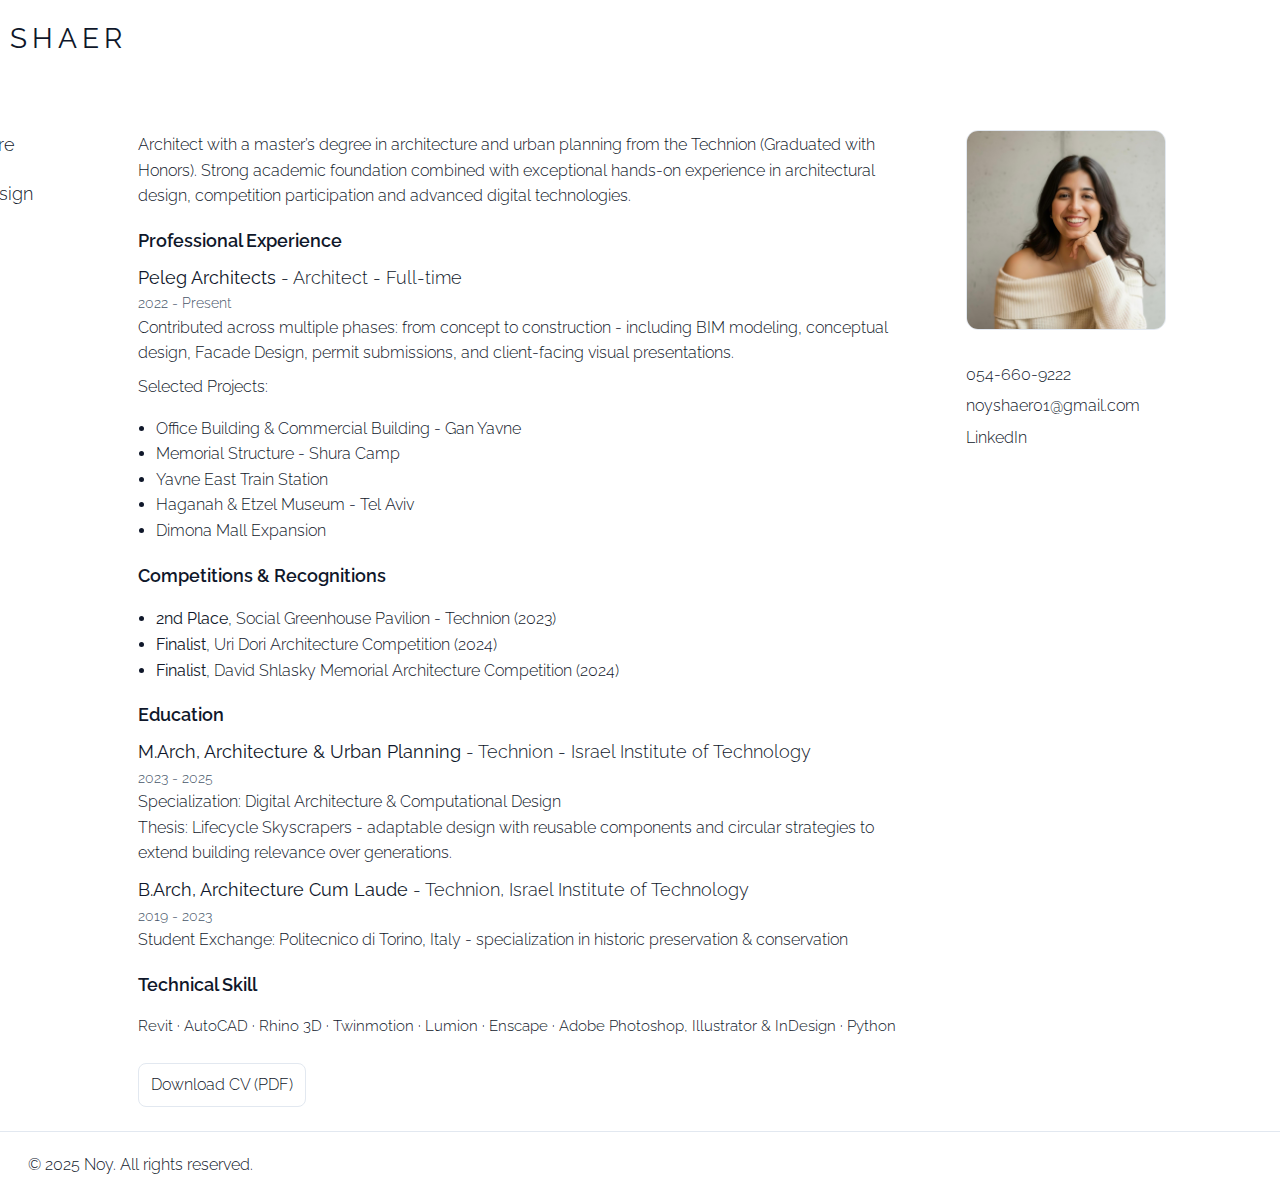
<file: about/index.html>
<!DOCTYPE html>
<html lang="en">
  <head>
    <meta charset="utf-8" />
    <meta name="viewport" content="width=device-width, initial-scale=1" />
    <title>Noy Portfolio</title>
    <link rel="preconnect" href="https://fonts.googleapis.com">
    <link rel="preconnect" href="https://fonts.gstatic.com" crossorigin>
    <link href="https://fonts.googleapis.com/css2?family=Raleway:wght@300;400;600;700&display=swap" rel="stylesheet">
    <link rel="stylesheet" href="/static/css/styles.css" />
  </head>
  <body>
    <main class="content">
      
        <aside class="global-rail">
          
            <a class="brand-global" href="/">Noy Shaer</a>
          
          <nav class="vertical-menu global-menu" aria-label="Primary">
            <a href="/architecture">Architecture</a>
            <a href="/interior">Interior Design</a>
            <a href="/about">About Me</a>
            <a href="/contact">Contact</a>
          </nav>
        </aside>
      
      
  <section class="page about">
    <div class="about-grid">
      <div class="about-body">
        <div class="cv-block">
          
            <div class="cv-html"><div class="cv">

  <p>
    Architect with a master’s degree in architecture and urban planning from the Technion (Graduated with Honors). Strong academic
    foundation combined with exceptional hands-on experience in architectural design, competition participation and advanced digital technologies.
  </p>

  <h3>Professional Experience</h3>
  <div class="cv-entry">
    <div class="cv-entry-header"><strong>Peleg Architects</strong> - Architect - Full‑time</div>
    <div class="cv-entry-dates">2022 - Present</div>
    
      Contributed across multiple phases: from concept to construction - including BIM modeling, conceptual design, Facade Design, permit submissions, and client-facing visual presentations.
  </div>

  <h4>Selected Projects:</h4>
  <ul class="cv-list">
    <li>Office Building & Commercial Building - Gan Yavne</li>
    <li>Memorial Structure - Shura Camp</li>
    <li>Yavne East Train Station</li>
    <li>Haganah & Etzel Museum - Tel Aviv</li>
    <li>Dimona Mall Expansion</li>
  </ul>

  <h3>Competitions & Recognitions</h3>
  <ul class="cv-list">
    <li><b>2nd Place</b>, Social Greenhouse Pavilion - Technion (2023)</li>
    <li><b>Finalist</b>, Uri Dori Architecture Competition (2024)</li>
    <li><b>Finalist</b>, David Shlasky Memorial Architecture Competition (2024)</li>
  </ul>

  <h3>Education</h3>
  <div class="cv-degree-line"><strong>M.Arch, Architecture & Urban Planning</strong> - Technion - Israel Institute of Technology</div>
      <div class="cv-entry-dates">2023 - 2025</div>
      Specialization: Digital Architecture & Computational Design<br>
      Thesis: Lifecycle Skyscrapers - adaptable design with reusable components and circular strategies to extend building relevance over generations.<br>
  <div class="cv-degree cv-degree--undergrad">
    <div class="cv-degree-line"><strong>B.Arch, Architecture Cum Laude</strong> - Technion, Israel Institute of Technology</div>
      <div class="cv-entry-dates">2019 - 2023</div>
        Student Exchange: Politecnico di Torino, Italy - specialization in historic preservation & conservation
  </div>
  </ul>

  <h3>Technical Skill</h3>
  <p class="cv-tags">Revit · AutoCAD · Rhino 3D · Twinmotion · Lumion · Enscape · Adobe Photoshop, Illustrator & InDesign · Python</p>
</div>
</div>
          
          
            <a class="cv-download" href="/static/docs/cv.pdf" target="_blank" rel="noopener">Download CV (PDF)</a>
          
        </div>
      </div>
      <div class="about-portrait">
        
          <img src="/static/img/people/profile.jpeg" alt="Portrait of Noy Shaer" />
        
        <div class="contact-card">
          
            <a href="tel:0546609222">054‑660‑9222</a>
          
          
            <a href="mailto:noyshaer01@gmail.com">noyshaer01@gmail.com</a>
          
          
            <a href="https://www.linkedin.com/in/noy-shaer-3ba31923b/" target="_blank" rel="noopener">LinkedIn</a>
          
        </div>
      </div>
    </div>
  </section>

    </main>

    <footer class="site-footer">
      <div>&copy; 2025 Noy. All rights reserved.</div>
    </footer>

    <script src="/static/js/main.js" defer></script>
    <script src="/static/js/spotlight.js" defer></script>
  </body>
  </html>
</file>
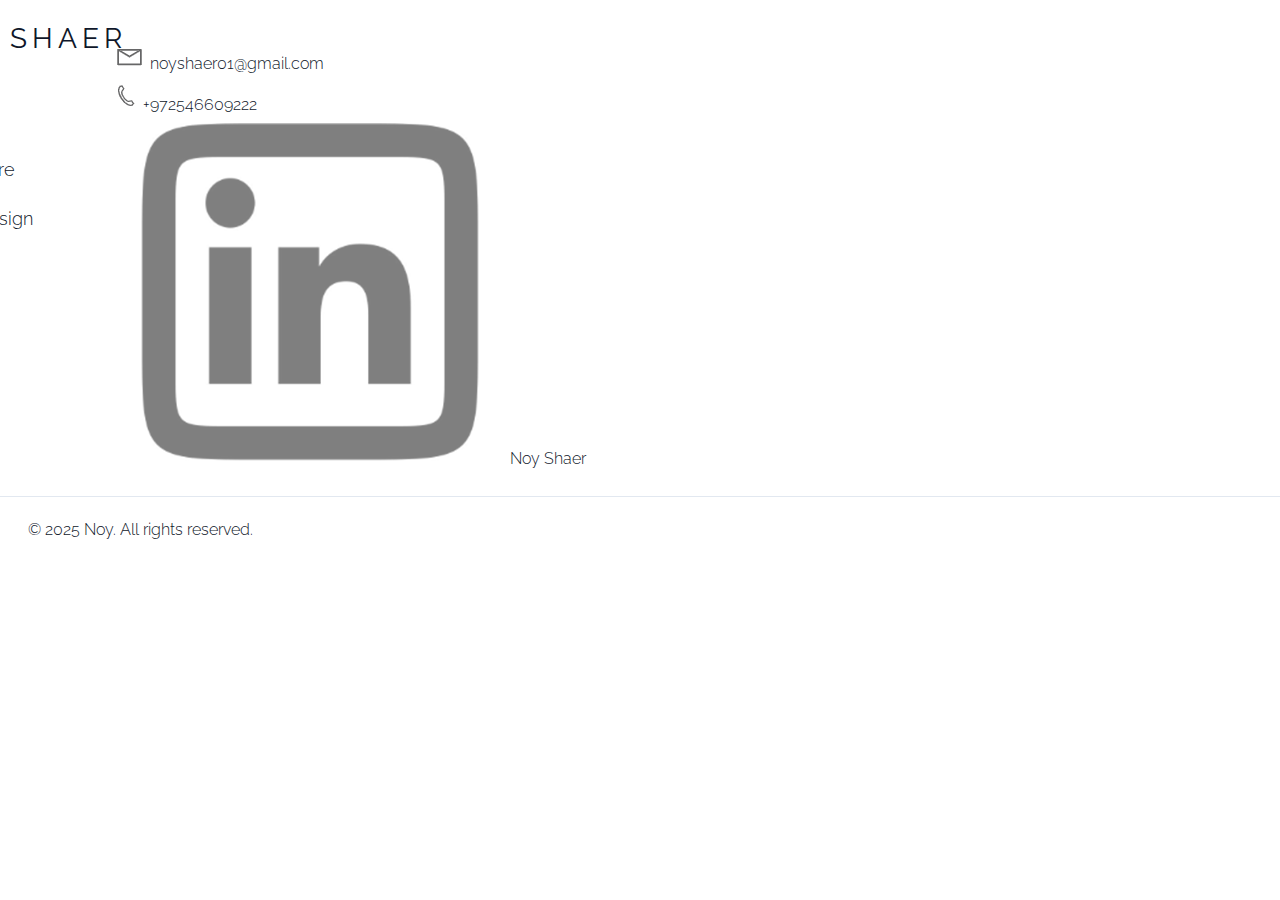
<file: contact/index.html>
<!DOCTYPE html>
<html lang="en">
  <head>
    <meta charset="utf-8" />
    <meta name="viewport" content="width=device-width, initial-scale=1" />
    <title>Noy Portfolio</title>
    <link rel="preconnect" href="https://fonts.googleapis.com">
    <link rel="preconnect" href="https://fonts.gstatic.com" crossorigin>
    <link href="https://fonts.googleapis.com/css2?family=Raleway:wght@300;400;600;700&display=swap" rel="stylesheet">
    <link rel="stylesheet" href="/static/css/styles.css" />
  </head>
  <body>
    <main class="content">
      
        <aside class="global-rail">
          <div class="global-rail__header">
            
              <a class="brand-global" href="/">Noy Shaer</a>
            
            <button class="menu-toggle" type="button" aria-expanded="false" aria-controls="global-menu">
              <span class="menu-toggle__icon" aria-hidden="true"></span>
              <span class="menu-toggle__label">Menu</span>
            </button>
          </div>
          <nav class="vertical-menu global-menu" id="global-menu" aria-label="Primary">
            <a href="/architecture">Architecture</a>
            <a href="/interior">Interior Design</a>
            <a href="/about">About Me</a>
            <a href="/contact">Contact</a>
          </nav>
        </aside>
      
      
  <section class="page contact">
    <div class="contact-card">
      <a class="contact-link" href="mailto:noyshaer01@gmail.com">
        <img class="contact-icon" src="/static/img/people/mail_icon.png" alt="Email icon" />
        <span>noyshaer01@gmail.com</span>
      </a>
      <a class="contact-link" href="tel:+972546609222">
        <img class="contact-icon" src="/static/img/people/phone_icon.png" alt="Phone icon" />
        <span>+972546609222</span>
      </a>
      <a class="contact-link" href="https://www.linkedin.com/in/noy-shaer-3ba31923b/" target="_blank" rel="noopener">
        <img class="contact-icon" src="/static/img/people/linkedin_icon.png" alt="LinkedIn icon" />
        <span>Noy Shaer</span>
      </a>
    </div>
  </section>

    </main>

    <footer class="site-footer">
      <div>&copy; 2025 Noy. All rights reserved.</div>
    </footer>

    <script src="/static/js/main.js" defer></script>
    <script src="/static/js/spotlight.js" defer></script>
  </body>
  </html>
</file>
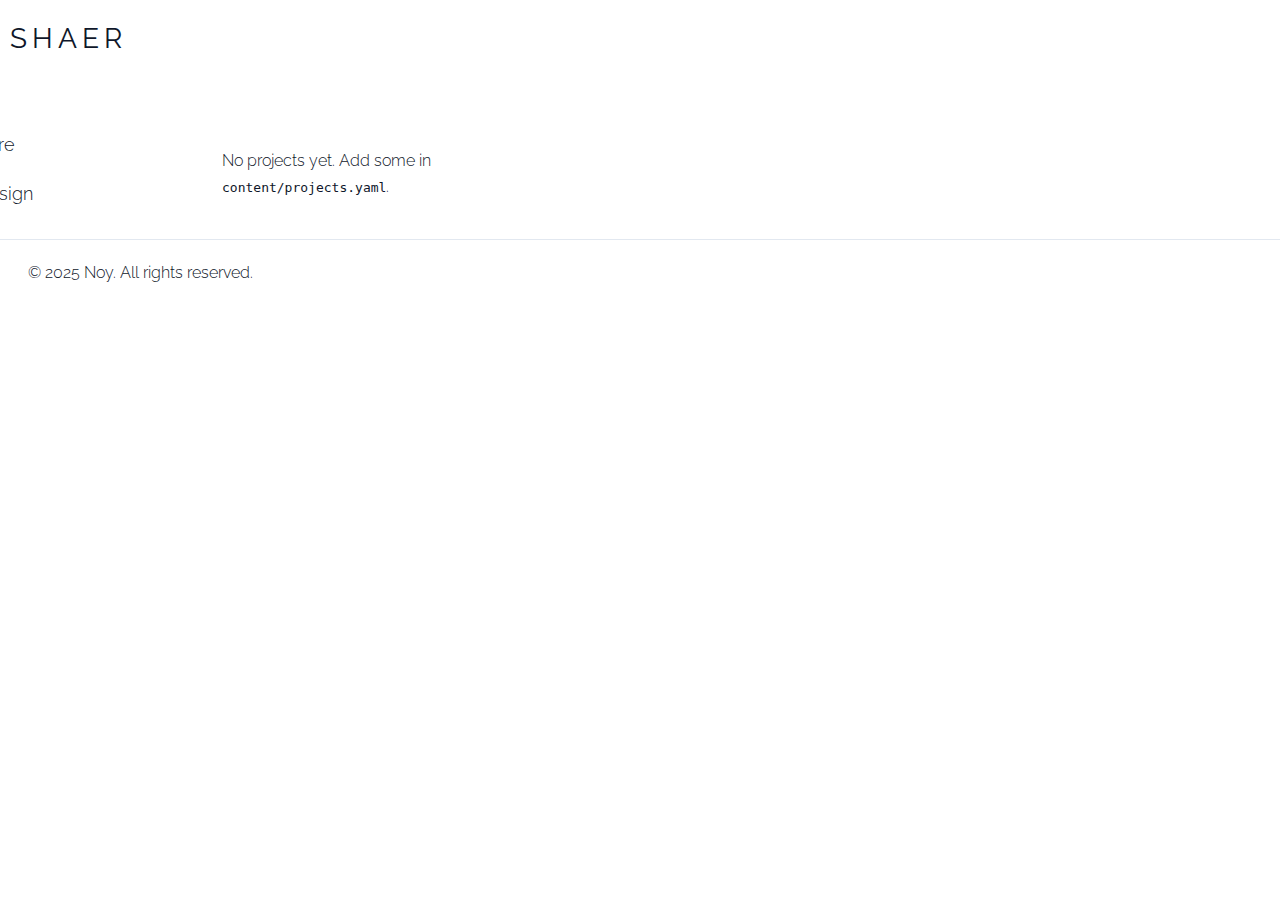
<file: interior/index.html>
<!DOCTYPE html>
<html lang="en">
  <head>
    <meta charset="utf-8" />
    <meta name="viewport" content="width=device-width, initial-scale=1" />
    <title>Noy Portfolio</title>
    <link rel="preconnect" href="https://fonts.googleapis.com">
    <link rel="preconnect" href="https://fonts.gstatic.com" crossorigin>
    <link href="https://fonts.googleapis.com/css2?family=Raleway:wght@300;400;600;700&display=swap" rel="stylesheet">
    <link rel="stylesheet" href="/static/css/styles.css" />
  </head>
  <body>
    <main class="content">
      
        <aside class="global-rail">
          
            <a class="brand-global" href="/">Noy Shaer</a>
          
          <nav class="vertical-menu global-menu" aria-label="Primary">
            <a href="/architecture">Architecture</a>
            <a href="/interior">Interior Design</a>
            <a href="/about">About Me</a>
            <a href="/contact">Contact</a>
          </nav>
        </aside>
      
      
  <section class="grid grid--category">
    
      <p>No projects yet. Add some in <code>content/projects.yaml</code>.</p>
    
  </section>

    </main>

    <footer class="site-footer">
      <div>&copy; 2025 Noy. All rights reserved.</div>
    </footer>

    <script src="/static/js/main.js" defer></script>
  </body>
  </html>
</file>
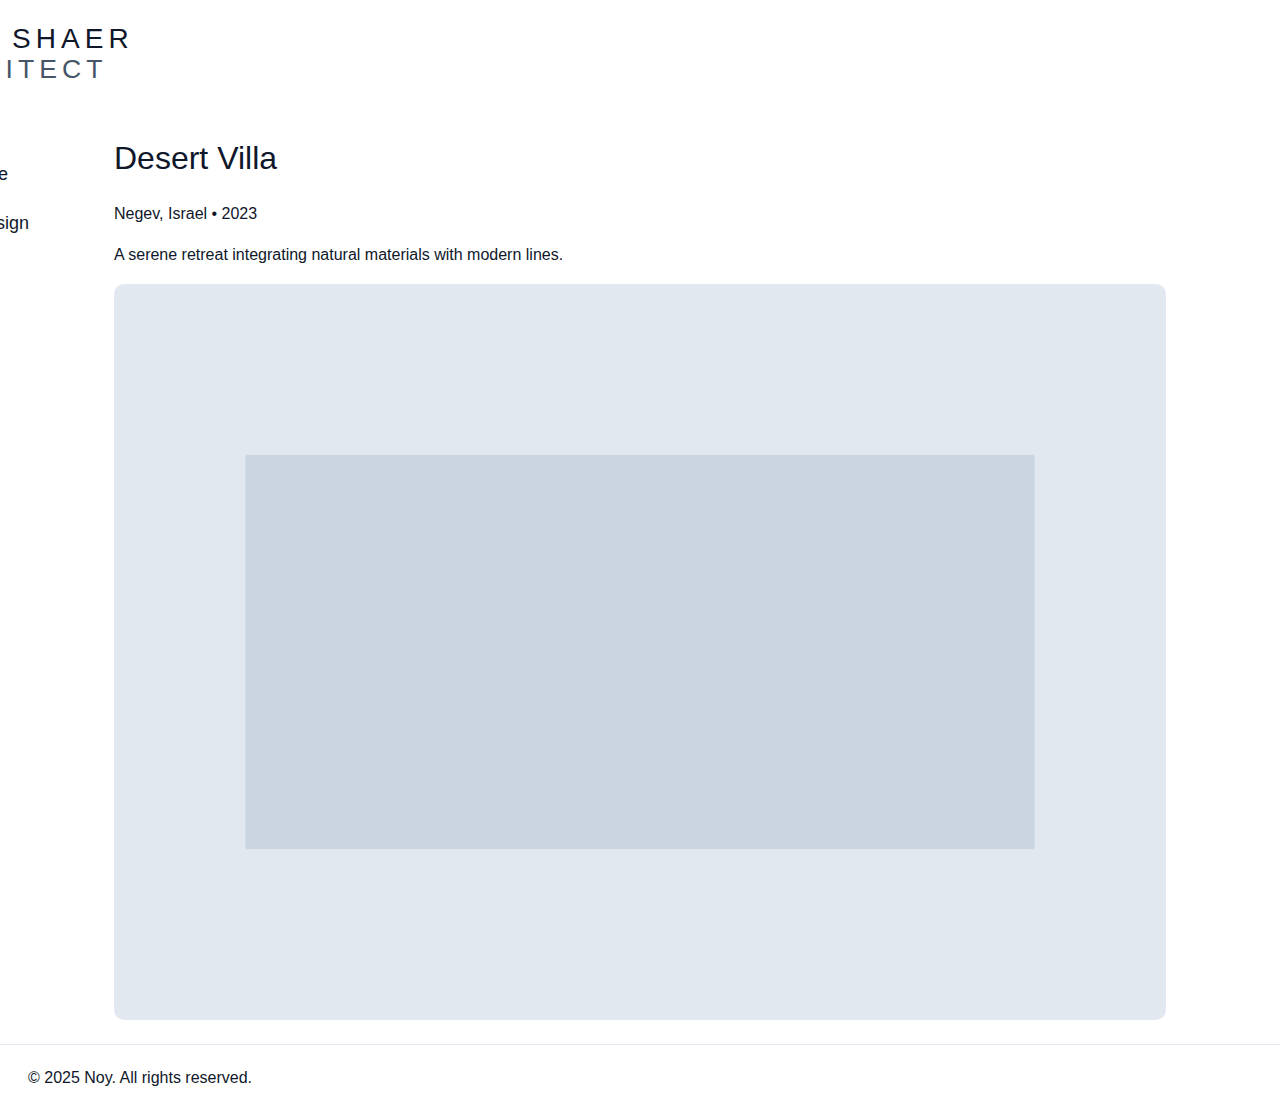
<file: architecture/desert-villa/index.html>
<!DOCTYPE html>
<html lang="en">
  <head>
    <meta charset="utf-8" />
    <meta name="viewport" content="width=device-width, initial-scale=1" />
    <title>Noy Portfolio</title>
    <link rel="stylesheet" href="/static/css/styles.css" />
  </head>
  <body>
    <main class="content">
      
        <aside class="global-rail">
          
            <a class="brand-global" href="/">Noy Shaer<br><span class="brand-role">Architect</span></a>
          
          <nav class="vertical-menu global-menu" aria-label="Primary">
            <a href="/architecture">Architecture</a>
            <a href="/interior">Interior Design</a>
            <a href="/about">About Me</a>
            <a href="/contact">Contact</a>
          </nav>
        </aside>
      
      
  <article class="project">
    <header class="project-header">
      <h1>Desert Villa</h1>
      <p class="meta">Negev, Israel • 2023</p>
      
        <p class="lead">A serene retreat integrating natural materials with modern lines.</p>
      
    </header>
    <section class="image-gallery">
      
        <div class="single-image">
          <img src="/static/img/projects/architecture/desert-villa/01.svg" alt="Desert Villa image" loading="lazy" />
        </div>
      
    </section>
  </article>

    </main>

    <footer class="site-footer">
      <div>&copy; 2025 Noy. All rights reserved.</div>
    </footer>

    <script src="/static/js/main.js" defer></script>
  </body>
  </html>
</file>
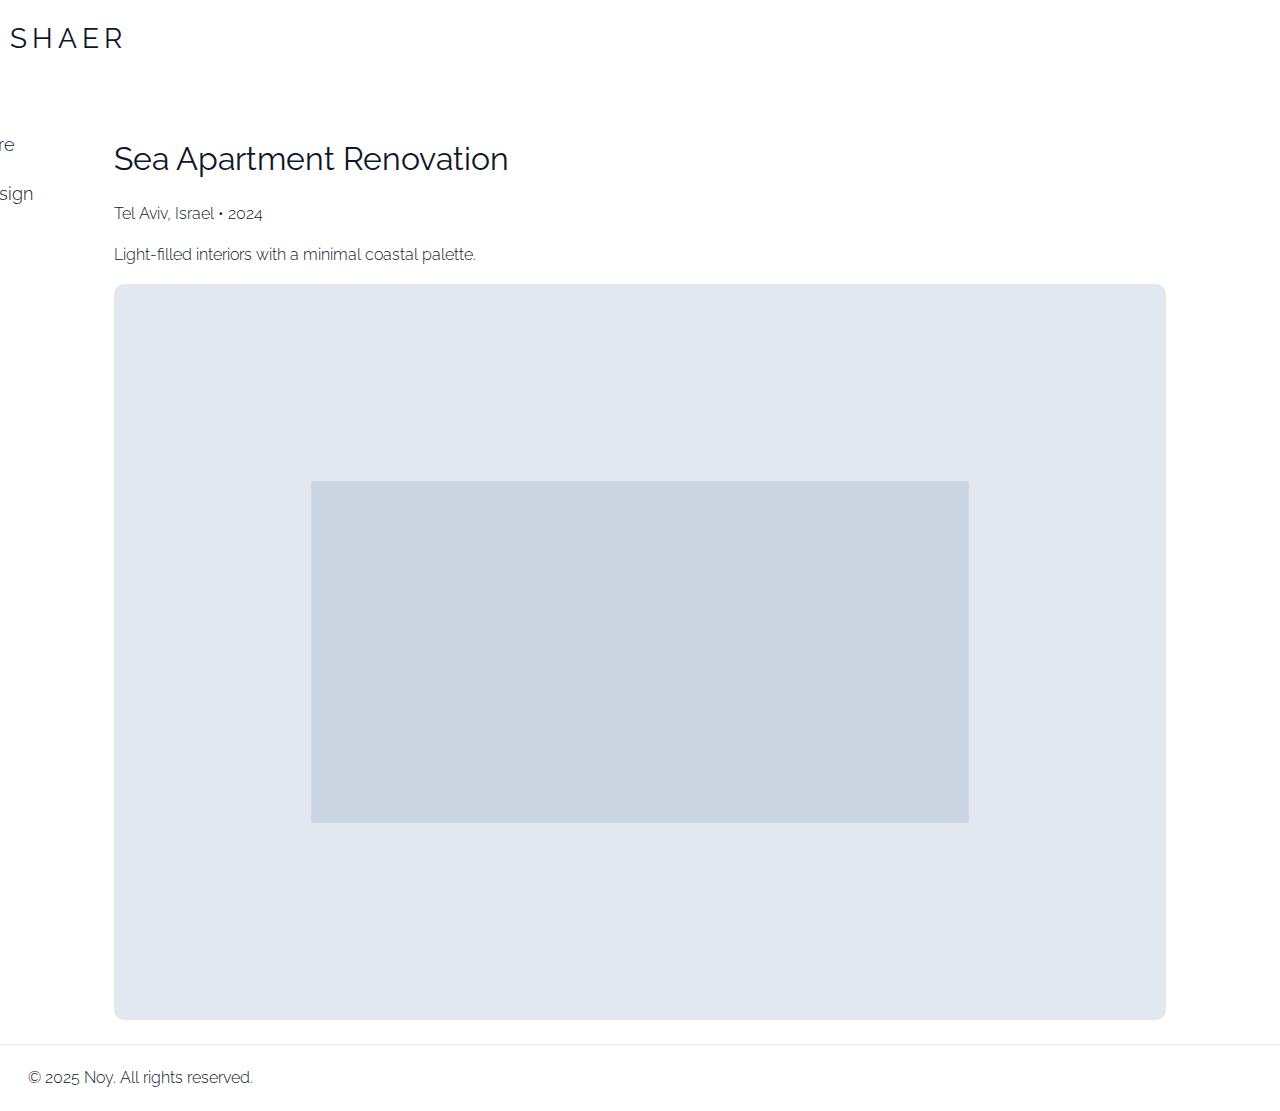
<file: interior/sea-apartment/index.html>
<!DOCTYPE html>
<html lang="en">
  <head>
    <meta charset="utf-8" />
    <meta name="viewport" content="width=device-width, initial-scale=1" />
    <title>Noy Portfolio</title>
    <link rel="preconnect" href="https://fonts.googleapis.com">
    <link rel="preconnect" href="https://fonts.gstatic.com" crossorigin>
    <link href="https://fonts.googleapis.com/css2?family=Raleway:wght@300;400;600;700&display=swap" rel="stylesheet">
    <link rel="stylesheet" href="/static/css/styles.css" />
  </head>
  <body>
    <main class="content">
      
        <aside class="global-rail">
          
            <a class="brand-global" href="/">Noy Shaer</a>
          
          <nav class="vertical-menu global-menu" aria-label="Primary">
            <a href="/architecture">Architecture</a>
            <a href="/interior">Interior Design</a>
            <a href="/about">About Me</a>
            <a href="/contact">Contact</a>
          </nav>
        </aside>
      
      
  <article class="project">
    <header class="project-header">
      <h1>Sea Apartment Renovation</h1>
      <p class="meta">Tel Aviv, Israel • 2024</p>
      
        <p class="lead">Light-filled interiors with a minimal coastal palette.</p>
      
    </header>
    <section class="image-gallery">
      
        <div class="single-image">
          <img src="/static/img/projects/interior/sea-apartment/01.svg" alt="Sea Apartment Renovation image" loading="lazy" />
        </div>
      
    </section>
  </article>

    </main>

    <footer class="site-footer">
      <div>&copy; 2025 Noy. All rights reserved.</div>
    </footer>

    <script src="/static/js/main.js" defer></script>
  </body>
  </html>
</file>
<file: static/css/styles.css>
:root {
  --bg: #ffffff;
  --text: #0f172a;
  --muted: #475569;
  --accent: #0ea5e9;
  --border: #e2e8f0;
}

* { box-sizing: border-box; }
html, body { height: 100%; }
body {
  margin: 0;
  font-family: 'Raleway', 'Segoe UI', Roboto, Arial, sans-serif;
  font-weight: 300;
  color: var(--text);
  background: var(--bg);
  line-height: 1.6;
  overflow-x: hidden;
}

/* Remove top header globally per request; keep footer styling minimal */
.site-footer {
  display: flex;
  align-items: center;
  justify-content: space-between;
  padding: 20px 28px;
  border-top: 1px solid var(--border);
}

.content { max-width: 1100px; margin: 0 auto; padding: 24px; position: relative; }
.global-rail { position: absolute; left: -180px; top: 24px; }
.brand-global { display: block; text-decoration: none; color: var(--text); font-size: 28px; font-weight: 400; margin-bottom: 66px; line-height: 1.1; font-family: 'Raleway', 'Segoe UI', Roboto, Arial, sans-serif; text-transform: uppercase; letter-spacing: 0.18em; word-spacing: 0.5em; }
.brand-global .brand-role { display: block; font-weight: 400; font-size: 0.95em; color: var(--muted); }
.brand-global:hover { color: var(--accent); }
.global-menu { position: relative; }
.global-menu a { text-decoration: none; color: var(--text); display: block; padding: 10px 0; font-size: 18px; border-left: 2px solid transparent; }
.global-menu a:hover { color: var(--accent); border-left-color: var(--accent); padding-left: 6px; }
.page h1 { margin-top: 0; }
.page .lead { color: var(--muted); }

/* Headings default to bold for stronger hierarchy */
h1, h2, h3, h4 { font-weight: 600; }

/* About */
.about { padding-left: 24px; }
.about-grid { display: grid; grid-template-columns: 1fr 200px; gap: 40px; align-items: start; }
.about-portrait img, .about .photo-placeholder { width: 100%; aspect-ratio: 1 / 1; object-fit: cover; border-radius: 12px; border: 1px solid var(--border); background: #f1f5f9; }
.about-portrait { margin-top: 106px; }
.about-body { margin-top: 88px; }
.contact-card { margin-top: 24px; display: grid; gap: 6px; }
.contact-card a { text-decoration: none; color: var(--text); display: block; padding: 0; border: 0; border-radius: 0; background: transparent; }
.contact-card a:hover { color: var(--accent); text-decoration: underline; background: transparent; }
.cv-block { margin-top: 20px; }
.cv-viewer { border: 1px solid var(--border); border-radius: 10px; overflow: hidden; background: #fff; }
.cv-download { display: inline-block; margin-top: 10px; text-decoration: none; color: var(--text); border: 1px solid var(--border); padding: 8px 12px; border-radius: 8px; }
.cv-download:hover { color: #fff; background: var(--text); }
.cv-html h2 { margin: 0 0 8px; }
.cv-html h3 { margin: 18px 0 8px; font-size: 18px; }
.cv-html h4 { margin: 8px 0 6px; font-size: 16px; color: var(--text); font-weight: 300; }
.cv-html .cv-meta { color: var(--muted); font-size: 14px; }
.cv-html .cv-entry { margin: 8px 0; }
.cv-html .cv-entry-header { font-weight: 300; font-size: 18px; }
.cv-html .cv-entry-dates { color: var(--muted); font-size: 14px; }
.cv-html .cv-list { padding-left: 18px; }
.cv-html .cv-tags { color: var(--text); font-size: 15px; }
.cv-html .cv-degree--undergrad { margin-top: 10px; }
.cv-html .cv-degree-line { font-size: 18px; }

@media (max-width: 900px) {
  .about-grid { grid-template-columns: 1fr; }
}

.hero { display: grid; grid-template-columns: 1fr 2fr; gap: 56px; align-items: start; padding: 40px 0 40px; }
.hero h1 { font-size: 40px; margin: 0 0 12px; }
.brand-heading { font-size: 64px; line-height: 1.02; letter-spacing: -0.02em; margin-bottom: 4px; }
.brand-first { font-weight: 300; color: var(--muted); text-transform: uppercase; letter-spacing: 0.08em; font-size: 0.9em; }
.brand-last { font-weight: 600; color: var(--text); border-bottom: 2px solid var(--text); display: inline-block; padding-bottom: 6px; }
.hero .intro { color: var(--muted); margin: 0 0 24px; }
/* In-hero menu removed; global left menu used instead */
.cta-row { display: flex; gap: 12px; }
.cta { display: inline-block; padding: 10px 16px; border-radius: 8px; background: var(--text); color: #fff; text-decoration: none; }
.cta.secondary { background: #fff; color: var(--text); border: 1px solid var(--border); }
.hero-image img, .photo-placeholder { width: 100%; aspect-ratio: 3/4; object-fit: cover; border-radius: 12px; background: #f1f5f9; }

/* Slider */
.slider { position: relative; width: 100%; border-radius: 12px; overflow: hidden; background: var(--bg); }
.slides { position: relative; width: 100%; }
.slide { display: none; }
.slide.is-active { display: block; }
.slide img { display: block; width: 100%; height: auto; max-height: 90vh; margin: 0 auto; object-fit: contain; background: var(--bg); }
.slide { text-decoration: none; color: inherit; }
.image-gallery .slide img { cursor: pointer; }
.slider-arrow {
  position: absolute;
  top: 50%;
  transform: translateY(-50%);
  width: 44px;
  height: 44px;
  background: transparent;
  border: 0;
  color: var(--text);
  display: flex;
  align-items: center;
  justify-content: center;
  padding: 0;
  cursor: pointer;
  transition: color 0.2s ease;
  z-index: 2;
}
.slider-arrow:hover,
.slider-arrow:focus-visible {
  color: var(--text);
}
.slider-arrow:focus-visible {
  outline: 2px solid var(--accent);
  outline-offset: 2px;
}
.slider-arrow--prev { left: 12px; }
.slider-arrow--next { right: 12px; }
.slider-arrow svg {
  width: 20px;
  height: 20px;
  pointer-events: none;
}
.slider-arrow svg path {
  transition: stroke-width 0.2s ease;
}
.slider-arrow:hover svg path,
.slider-arrow:focus-visible svg path {
  stroke-width: 2;
}
.slider-arrow[disabled] {
  opacity: 0.4;
  cursor: not-allowed;
}
.dots { position: absolute; left: 50%; bottom: 10px; transform: translateX(-50%); display: flex; gap: 8px; }
.dot { width: 8px; height: 8px; border-radius: 999px; border: 1px solid rgba(255,255,255,0.9); background: rgba(255,255,255,0.6); cursor: pointer; padding: 0; }
.dot.is-active { background: #fff; }

.category-header { display: flex; align-items: baseline; justify-content: space-between; margin: 12px 0 18px; flex-wrap: wrap; gap: 8px; }
.category-header .subtle { color: var(--muted); }

.grid { display: grid; grid-template-columns: repeat(3, 1fr); gap: 18px; }
.grid--category {
  margin-top: 108px;
  gap: 120px;
  padding-left: 108px;
}
.card { position: relative; display: block; border-radius: 12px; overflow: hidden; text-decoration: none; border: 1px solid var(--border); }
.card-image { width: 100%; padding-top: 70%; background-size: cover; background-position: center; filter: saturate(95%); transition: transform 200ms ease, filter 200ms ease; }
.card-overlay { position: absolute; inset: 0; display: flex; flex-direction: column; justify-content: flex-end; padding: 14px; background: linear-gradient(180deg, rgba(0,0,0,0) 40%, rgba(0,0,0,0.6) 100%); color: #fff; opacity: 0; transition: opacity 200ms ease; }
.card:hover .card-image { transform: scale(1.03); filter: saturate(110%); }
.card:hover .card-overlay { opacity: 1; }
.card .meta { opacity: 0.9; font-size: 14px; }
.card .desc { opacity: 0.9; margin-top: 6px; font-size: 14px; }

/* Make project thumbnails square on category pages (architecture/interior) only */
.grid--category .card-image { padding-top: 100%; }

.project {
  padding-top: 88px;
}
.project-grid {
  display: grid;
  grid-template-columns: minmax(300px, 440px) minmax(640px, 1fr);
  gap: 48px;
  align-items: start;
}
.project-info { display: flex; flex-direction: column; gap: 24px; }
.project-header h1 { margin-bottom: 4px; font-weight: 400; }
.project-meta { display: flex; flex-direction: column; gap: 6px; margin-top: 16px; }
.project-meta-item { margin: 0; font-size: 16px; color: var(--text); font-weight: 300; }
.project-meta-label { font-size: 13px; letter-spacing: 0.08em; color: var(--muted); margin-right: 10px; font-weight: 400; text-transform: none; }
.project-separator { margin-top: 26px; width: 64px; height: 1px; background: var(--border); }
.project-gallery {
  position: relative;
  margin-top: 0;
}
.project-description {
  margin-top: 32px;
  color: var(--muted);
  font-size: 16px;
  line-height: 1.7;
  max-width: 520px;
}
.project-description p { margin: 0; }
.image-gallery { display: grid; grid-template-columns: 1fr; gap: 12px; }
.image-gallery img { width: 100%; display: block; }
.image-gallery .slider { margin: 0; max-width: 100%; }
.image-gallery .single-image { border-radius: 10px; overflow: hidden; }
.image-gallery .single-image img { width: 100%; height: auto; object-fit: contain; background: var(--bg); margin: 0 auto; }


@media (max-width: 1100px) {
  .global-menu { position: static; display: flex; gap: 16px; margin-bottom: 12px; }
  .global-menu a { border-left: none; padding: 0; }
  .global-rail { position: static; left: auto; top: auto; margin-bottom: 12px; }
  .brand-global { margin-bottom: 12px; font-size: 24px; letter-spacing: 0.14em; word-spacing: 0.3em; }
  .project-description {
    margin-top: 16px;
  }
}

@media (max-width: 900px) {
  .hero { grid-template-columns: 1fr; }
  .grid { grid-template-columns: repeat(2, 1fr); }
  .grid--category { padding-left: 0; }
  .hero h1 { font-size: 32px; }
  .brand-heading { font-size: 48px; }
  .about-body { margin-top: 16px; }
  .project { padding-top: 64px; }
  .project-grid { grid-template-columns: 1fr; gap: 32px; }
}

@media (max-width: 640px) {
  .grid { grid-template-columns: 1fr; }
  .brand-heading { font-size: 36px; }
  .content { padding: 16px; }
  .slider-arrow {
    width: 36px;
    height: 36px;
  }
  .slider-arrow--prev { left: 6px; }
  .slider-arrow--next { right: 6px; }
  .project { padding-top: 48px; }
  .project-grid { gap: 24px; }
}

/* Improve text wrapping to avoid overflow on narrow screens */
p, h1, h2, h3, h4, h5, h6, a, li { overflow-wrap: anywhere; word-break: break-word; }

/* Ensure embedded media and CV content scale within the viewport */
.cv-html img, .cv-html iframe, .cv-html embed, .cv-html object { max-width: 100%; height: auto; }
.cv-html table { width: 100%; display: block; overflow-x: auto; }
</file>
